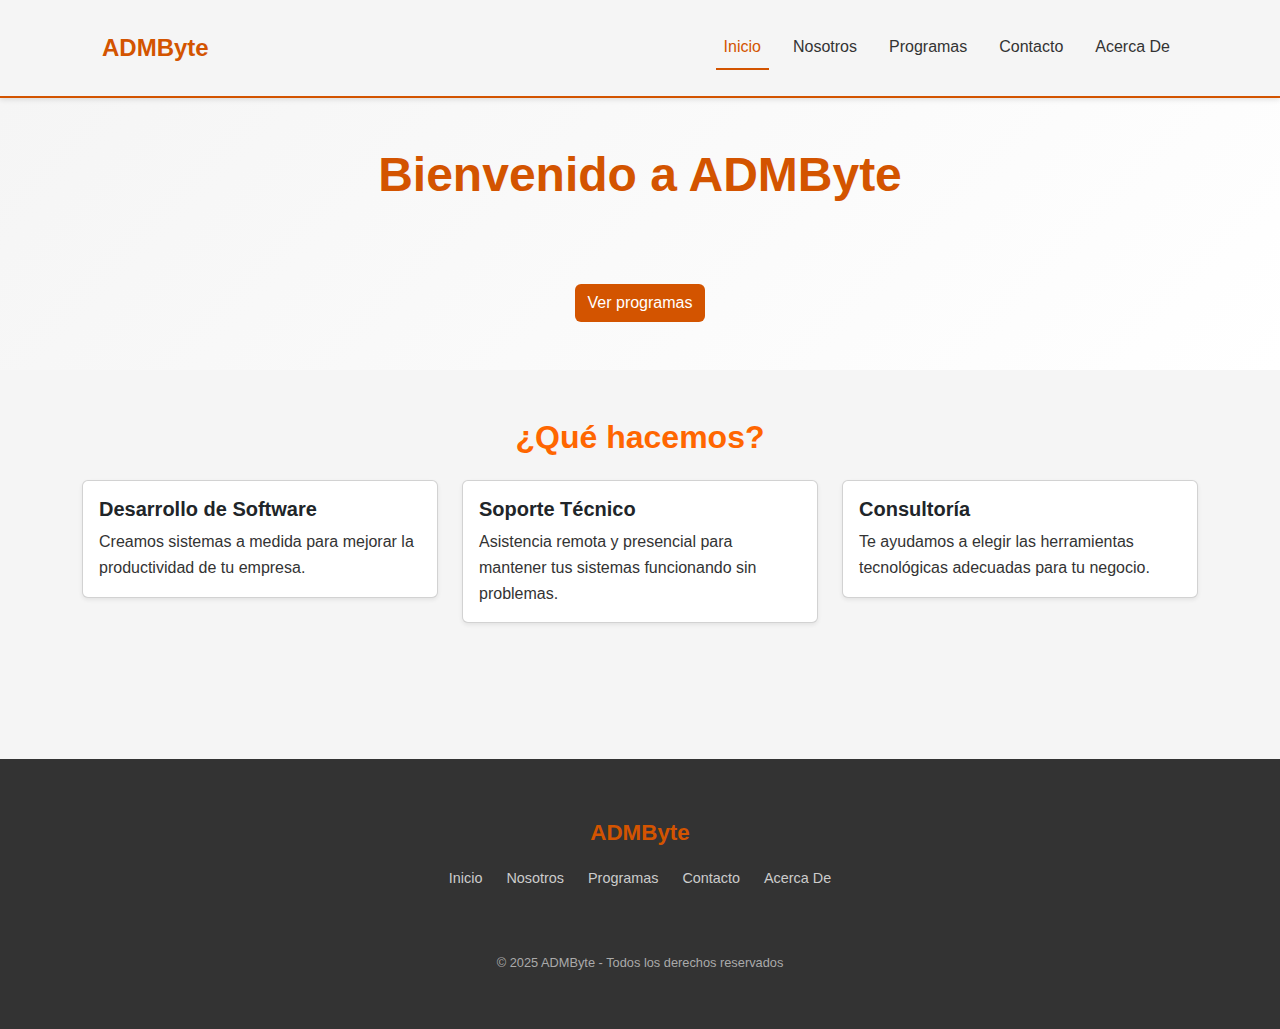
<file: index.html>
<!DOCTYPE html>
<html lang="es">

<head>
    <meta charset="UTF-8" />
    <meta name="viewport" content="width=device-width, initial-scale=1.0" />
    <meta name="description" content="ADMByte - Soluciones tecnológicas para tu negocio" />
    <meta name="keywords" content="ADMByte, software, tecnología, sistemas" />
    <meta name="author" content="Lucas Elizalde" />
    <meta property="og:type" content="website" />
    <meta property="og:title" content="ADMByte | Soluciones digitales a medida" />
    <meta property="og:description" content="Creamos software y soporte técnico para que tu negocio crezca." />
    <meta property="og:image" content="https://proyectoadmbyte.great-site.net/img/og-image.jpg" />
    <meta property="og:url" content="https://proyectoadmbyte.great-site.net/" />
    <meta property="og:site_name" content="ADMByte" />
    <title>ADMByte | Inicio</title>
    <link rel="stylesheet" href="https://cdn.jsdelivr.net/npm/bootstrap@5.3.0/dist/css/bootstrap.min.css" />
    <link rel="stylesheet" href="css/styles.css" />
</head>

<body>
    <header>
        <nav class="navbar navbar-expand-lg">
            <div class="container">
                <a class="navbar-brand" href="index.html">ADMByte</a>
                <button class="navbar-toggler" type="button" data-bs-toggle="collapse" data-bs-target="#navbarNav"
                    aria-controls="navbarNav" aria-expanded="false" aria-label="Toggle navigation">
                    <span class="navbar-toggler-icon"></span>
                </button>
                <div class="collapse navbar-collapse" id="navbarNav">
                    <ul class="navbar-nav ms-auto">
                        <li class="nav-item"><a class="nav-link active" href="index.html">Inicio</a></li>
                        <li class="nav-item"><a class="nav-link" href="./pages/nosotros.html">Nosotros</a></li>
                        <li class="nav-item"><a class="nav-link" href="./pages/programas.html">Programas</a></li>
                        <li class="nav-item"><a class="nav-link" href="./pages/contacto.html">Contacto</a></li>
                        <li class="nav-item"><a class="nav-link" href="./pages/acercade.html">Acerca De</a></li>
                    </ul>
                </div>
            </div>
        </nav>
    </header>

    <main>
        <section class="hero text-center py-5">
            <div class="container">
                <h1>Bienvenido a ADMByte</h1>
                <p>Soluciones tecnológicas para que tu negocio crezca</p>
                <a href="./pages/programas.html" class="btn">Ver programas</a>
            </div>
        </section>

        <section id="servicios" class="container py-5">
            <h2 class="text-center mb-4">¿Qué hacemos?</h2>
            <div class="row">
                <div class="col-md-4">
                    <div class="card mb-4 shadow-sm">
                        <div class="card-body">
                            <h5 class="card-title">Desarrollo de Software</h5>
                            <p class="card-text">Creamos sistemas a medida para mejorar la productividad de tu empresa.
                            </p>
                        </div>
                    </div>
                </div>
                <div class="col-md-4">
                    <div class="card mb-4 shadow-sm">
                        <div class="card-body">
                            <h5 class="card-title">Soporte Técnico</h5>
                            <p class="card-text">Asistencia remota y presencial para mantener tus sistemas funcionando
                                sin problemas.</p>
                        </div>
                    </div>
                </div>
                <div class="col-md-4">
                    <div class="card mb-4 shadow-sm">
                        <div class="card-body">
                            <h5 class="card-title">Consultoría</h5>
                            <p class="card-text">Te ayudamos a elegir las herramientas tecnológicas adecuadas para tu
                                negocio.</p>
                        </div>
                    </div>
                </div>
            </div>
        </section>
    </main>

    <footer>
        <div class="container text-center py-4">
            <span class="footer-logo">ADMByte</span>
            <div class="footer-links">
                <a href="index.html">Inicio</a>
                <a href="./pages/nosotros.html">Nosotros</a>
                <a href="./pages/programas.html">Programas</a>
                <a href="./pages/contacto.html">Contacto</a>
                <a href="./pages/acercade.html">Acerca De</a>
            </div>
            <div class="footer-socials">
                <a href="#"><i class="bi bi-facebook"></i></a>
                <a href="#"><i class="bi bi-instagram"></i></a>
                <a href="#"><i class="bi bi-linkedin"></i></a>
            </div>
            <div class="copyright">
                &copy; 2025 ADMByte - Todos los derechos reservados
            </div>
        </div>
    </footer>

    <!-- Bootstrap JS -->
    <script src="https://cdn.jsdelivr.net/npm/bootstrap@5.3.0/dist/js/bootstrap.bundle.min.js"></script>
</body>

</html>
</file>
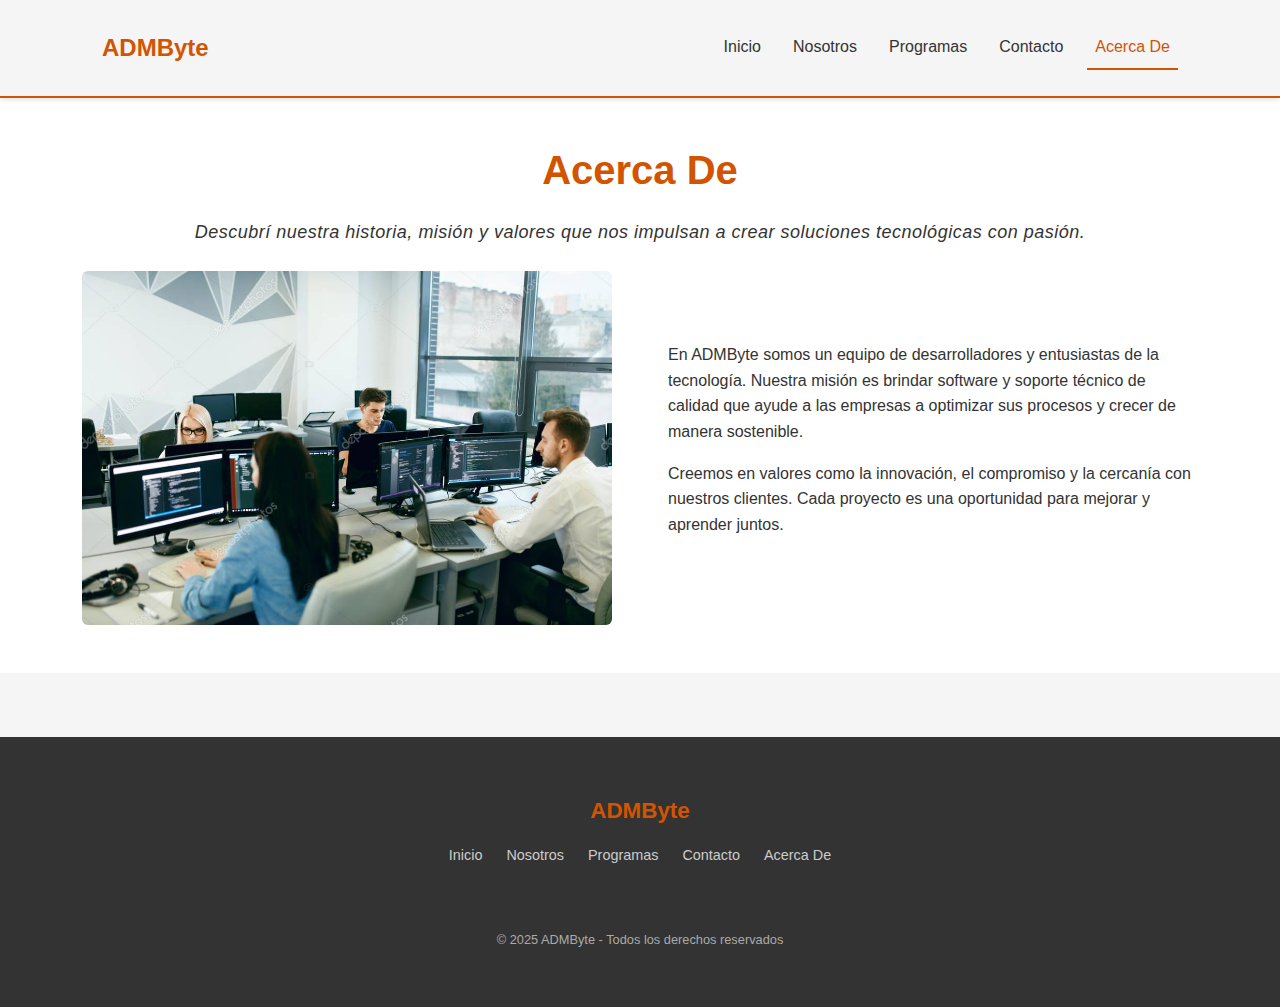
<file: pages/acercade.html>
<!DOCTYPE html>
<html lang="es">

<head>
    <meta charset="UTF-8" />
    <meta name="viewport" content="width=device-width, initial-scale=1.0" />
    <meta name="description" content="ADMByte - Acerca De" />
    <meta name="keywords" content="ADMByte, acerca de, misión, visión" />
    <meta name="author" content="Lucas Elizalde" />
    <meta property="og:type" content="website" />
    <meta property="og:title" content="ADMByte | ACERCA DE" />
    <meta property="og:description" content="Creamos software y soporte técnico para que tu negocio crezca." />
    <meta property="og:image" content="https://proyectoadmbyte.great-site.net/img/og-image.jpg" />
    <meta property="og:url" content="http://proyectoadmbyte.great-site.net/pages/acercade.html" />
    <meta property="og:site_name" content="ADMByte" />
    <title>ADMByte | Acerca De</title>
    <!-- Bootstrap CSS -->
    <link rel="stylesheet" href="https://cdn.jsdelivr.net/npm/bootstrap@5.3.0/dist/css/bootstrap.min.css" />
    <!-- Estilos personalizados -->
    <link rel="stylesheet" href="../css/styles.css" />
</head>

<body>
    <header>
        <nav class="navbar navbar-expand-lg">
            <div class="container">
                <a class="navbar-brand" href="../index.html">ADMByte</a>
                <button class="navbar-toggler" type="button" data-bs-toggle="collapse" data-bs-target="#navbarNav"
                    aria-controls="navbarNav" aria-expanded="false" aria-label="Toggle navigation">
                    <span class="navbar-toggler-icon"></span>
                </button>
                <div class="collapse navbar-collapse" id="navbarNav">
                    <ul class="navbar-nav ms-auto">
                        <li class="nav-item"><a class="nav-link" href="../index.html">Inicio</a></li>
                        <li class="nav-item"><a class="nav-link" href="nosotros.html">Nosotros</a></li>
                        <li class="nav-item"><a class="nav-link" href="programas.html">Programas</a></li>
                        <li class="nav-item"><a class="nav-link" href="contacto.html">Contacto</a></li>
                        <li class="nav-item"><a class="nav-link active" href="acercade.html">Acerca De</a></li>
                    </ul>
                </div>
            </div>
        </nav>
    </header>

    <main>
        <section id="acercade" class="py-5">
            <div class="container">
                <h2 class="text-center mb-4">Acerca De</h2>
                <p class="intro-ac text-center mb-4">Descubrí nuestra historia, misión y valores que nos impulsan a
                    crear soluciones tecnológicas con pasión.</p>
                <div class="row">
                    <div>
                        <img src="../img/OFICINA.jpg" alt="Nuestra oficina" class="img-fluid rounded" />
                    </div>
                    <div>
                        <p>En ADMByte somos un equipo de desarrolladores y entusiastas de la tecnología. Nuestra misión
                            es brindar software y soporte técnico de calidad que ayude a las empresas a optimizar sus
                            procesos y crecer de manera sostenible.</p>
                        <p>Creemos en valores como la innovación, el compromiso y la cercanía con nuestros clientes.
                            Cada proyecto es una oportunidad para mejorar y aprender juntos.</p>
                    </div>
                </div>
            </div>
        </section>
    </main>

    <footer>
        <div class="container text-center py-4">
            <span class="footer-logo">ADMByte</span>
            <div class="footer-links">
                <a href="../index.html">Inicio</a>
                <a href="nosotros.html">Nosotros</a>
                <a href="programas.html">Programas</a>
                <a href="contacto.html">Contacto</a>
                <a href="acercade.html">Acerca De</a>
            </div>
            <div class="footer-socials">
                <a href="#"><i class="bi bi-facebook"></i></a>
                <a href="#"><i class="bi bi-instagram"></i></a>
                <a href="#"><i class="bi bi-linkedin"></i></a>
            </div>
            <div class="copyright">
                &copy; 2025 ADMByte - Todos los derechos reservados
            </div>
        </div>
    </footer>

    <!-- Bootstrap JS -->
    <script src="https://cdn.jsdelivr.net/npm/bootstrap@5.3.0/dist/js/bootstrap.bundle.min.js"></script>
</body>

</html>
</file>
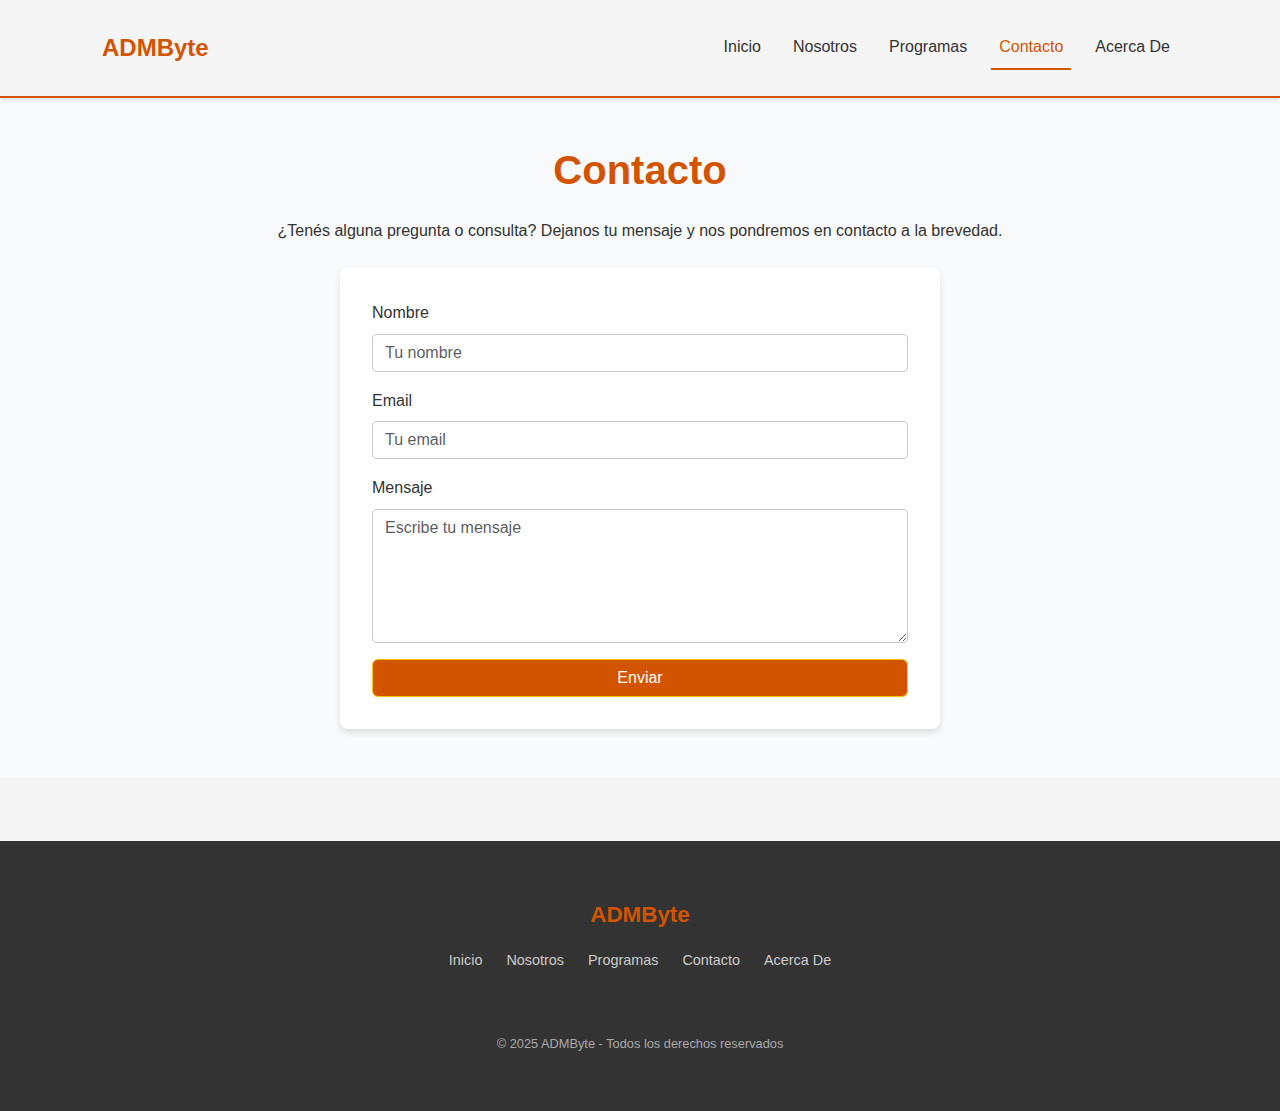
<file: pages/contacto.html>
<!DOCTYPE html>
<html lang="es">

<head>
    <meta charset="UTF-8" />
    <meta name="viewport" content="width=device-width, initial-scale=1.0" />
    <meta name="description" content="ADMByte - Contacto" />
    <meta name="keywords" content="ADMByte, contacto, consultas" />
    <meta name="author" content="Lucas Elizalde" />
    <meta property="og:type" content="website" />
    <meta property="og:title" content="ADMByte | CONTACTO" />
    <meta property="og:description" content="Creamos software y soporte técnico para que tu negocio crezca." />
    <meta property="og:image" content="https://proyectoadmbyte.great-site.net/img/og-image.jpg" />
    <meta property="og:url" content="http://proyectoadmbyte.great-site.net/pages/contacto.html" />
    <meta property="og:site_name" content="ADMByte" />
    <title>ADMByte | Contacto</title>
    <!-- Bootstrap CSS -->
    <link rel="stylesheet" href="https://cdn.jsdelivr.net/npm/bootstrap@5.3.0/dist/css/bootstrap.min.css" />
    <!-- Estilos personalizados -->
    <link rel="stylesheet" href="../css/styles.css" />
</head>

<body>
    <header>
        <nav class="navbar navbar-expand-lg">
            <div class="container">
                <a class="navbar-brand" href="../index.html">ADMByte</a>
                <button class="navbar-toggler" type="button" data-bs-toggle="collapse" data-bs-target="#navbarNav"
                    aria-controls="navbarNav" aria-expanded="false" aria-label="Toggle navigation">
                    <span class="navbar-toggler-icon"></span>
                </button>
                <div class="collapse navbar-collapse" id="navbarNav">
                    <ul class="navbar-nav ms-auto">
                        <li class="nav-item"><a class="nav-link" href="../index.html">Inicio</a></li>
                        <li class="nav-item"><a class="nav-link" href="nosotros.html">Nosotros</a></li>
                        <li class="nav-item"><a class="nav-link" href="programas.html">Programas</a></li>
                        <li class="nav-item"><a class="nav-link active" href="contacto.html">Contacto</a></li>
                        <li class="nav-item"><a class="nav-link" href="acercade.html">Acerca De</a></li>
                    </ul>
                </div>
            </div>
        </nav>
    </header>

    <main>
        <section id="contacto" class="py-5 bg-light">
            <div class="container">
                <h2 class="text-center mb-4">Contacto</h2>
                <p class="text-center mb-4">¿Tenés alguna pregunta o consulta? Dejanos tu mensaje y nos pondremos en
                    contacto a la brevedad.</p>
                <form class="mx-auto" style="max-width: 600px;">
                    <div class="mb-3">
                        <label for="nombre" class="form-label">Nombre</label>
                        <input type="text" id="nombre" class="form-control" placeholder="Tu nombre" required />
                    </div>
                    <div class="mb-3">
                        <label for="email" class="form-label">Email</label>
                        <input type="email" id="email" class="form-control" placeholder="Tu email" required />
                    </div>
                    <div class="mb-3">
                        <label for="mensaje" class="form-label">Mensaje</label>
                        <textarea id="mensaje" class="form-control" rows="5" placeholder="Escribe tu mensaje"
                            required></textarea>
                    </div>
                    <div class="text-center">
                        <button type="submit" class="btn btn-warning">Enviar</button>
                    </div>
                </form>
            </div>
        </section>
    </main>

    <footer>
        <div class="container text-center py-4">
            <span class="footer-logo">ADMByte</span>
            <div class="footer-links">
                <a href="../index.html">Inicio</a>
                <a href="nosotros.html">Nosotros</a>
                <a href="programas.html">Programas</a>
                <a href="contacto.html">Contacto</a>
                <a href="acercade.html">Acerca De</a>
            </div>
            <div class="footer-socials">
                <a href="#"><i class="bi bi-facebook"></i></a>
                <a href="#"><i class="bi bi-instagram"></i></a>
                <a href="#"><i class="bi bi-linkedin"></i></a>
            </div>
            <div class="copyright">
                &copy; 2025 ADMByte - Todos los derechos reservados
            </div>
        </div>
    </footer>

    <!-- Bootstrap JS -->
    <script src="https://cdn.jsdelivr.net/npm/bootstrap@5.3.0/dist/js/bootstrap.bundle.min.js"></script>
</body>

</html>
</file>
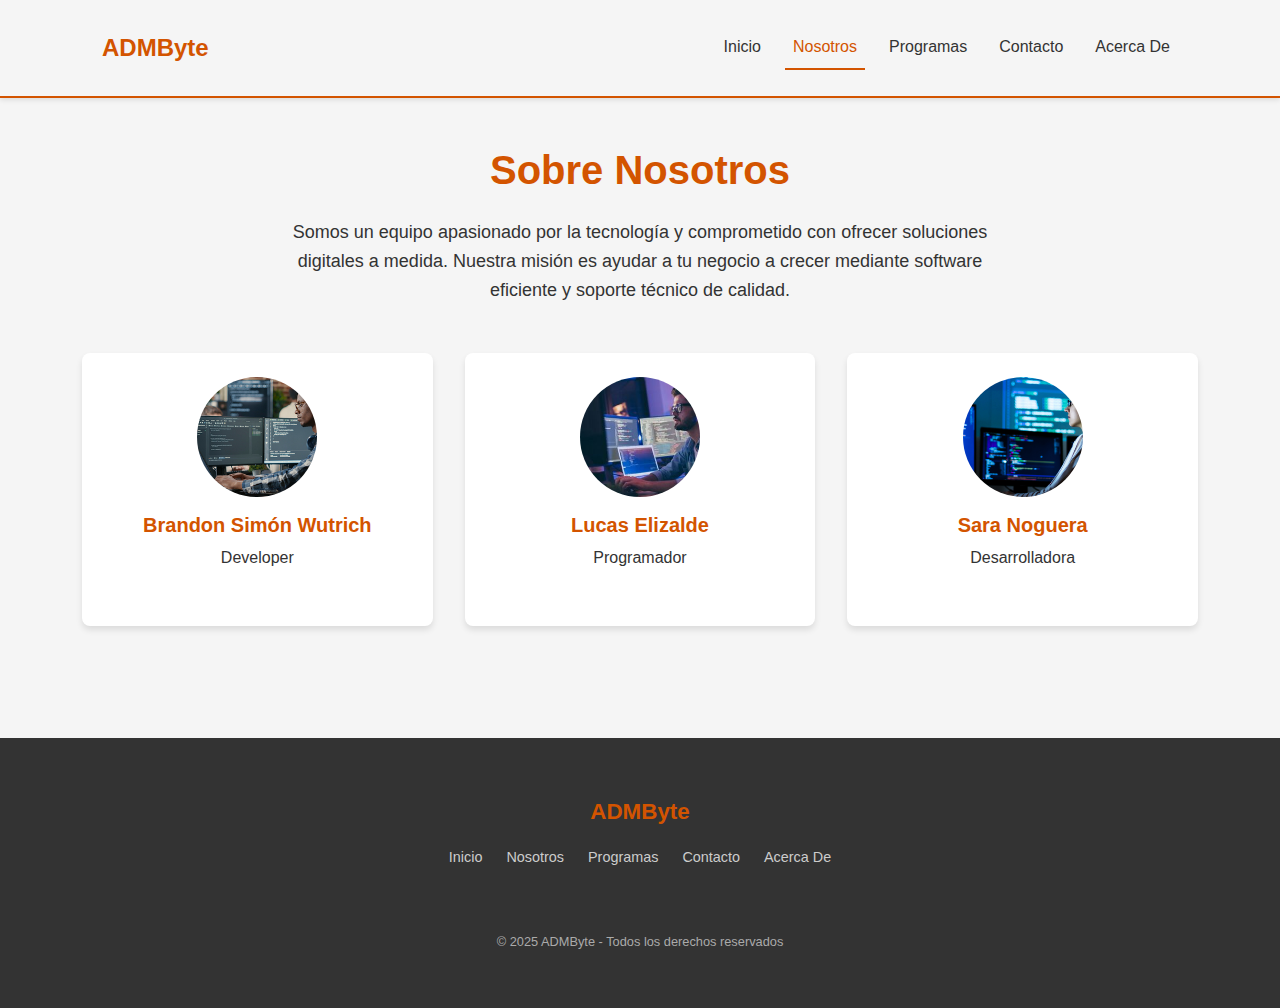
<file: pages/nosotros.html>
<!DOCTYPE html>
<html lang="es">

<head>
    <meta charset="UTF-8" />
    <meta name="viewport" content="width=device-width, initial-scale=1.0" />
    <meta name="description" content="ADMByte - Conocé al equipo detrás de las soluciones tecnológicas" />
    <meta name="keywords" content="ADMByte, nosotros, equipo, tecnología" />
    <meta name="author" content="Lucas Elizalde" />
    <title>ADMByte | Nosotros</title>
    <!-- Bootstrap CSS -->
    <link rel="stylesheet" href="https://cdn.jsdelivr.net/npm/bootstrap@5.3.0/dist/css/bootstrap.min.css" />
    <!-- Estilos personalizados -->
    <link rel="stylesheet" href="../css/styles.css" />
</head>

<body>
    <header>
        <nav class="navbar navbar-expand-lg">
            <div class="container">
                <a class="navbar-brand" href="../index.html">ADMByte</a>
                <button class="navbar-toggler" type="button" data-bs-toggle="collapse" data-bs-target="#navbarNav"
                    aria-controls="navbarNav" aria-expanded="false" aria-label="Toggle navigation">
                    <span class="navbar-toggler-icon"></span>
                </button>
                <div class="collapse navbar-collapse" id="navbarNav">
                    <ul class="navbar-nav ms-auto">
                        <li class="nav-item"><a class="nav-link" href="../index.html">Inicio</a></li>
                        <li class="nav-item"><a class="nav-link active" href="nosotros.html">Nosotros</a></li>
                        <li class="nav-item"><a class="nav-link" href="programas.html">Programas</a></li>
                        <li class="nav-item"><a class="nav-link" href="contacto.html">Contacto</a></li>
                        <li class="nav-item"><a class="nav-link" href="acercade.html">Acerca De</a></li>
                    </ul>
                </div>
            </div>
        </nav>
    </header>

    <main>
        <section id="nosotros" class="py-5">
            <div class="container">
                <h2 class="text-center mb-4">Sobre Nosotros</h2>
                <p class="text-center mb-5">Somos un equipo apasionado por la tecnología y comprometido con ofrecer
                    soluciones digitales a medida. Nuestra misión es ayudar a tu negocio a crecer mediante software
                    eficiente y soporte técnico de calidad.</p>
                <div class="equipo">
                    <div class="miembro">
                        <img src="../img/Programador 1.jpg" alt="Brandon Simón" />
                        <h3>Brandon Simón Wutrich</h3>
                        <p>Developer</p>
                    </div>
                    <div class="miembro">
                        <img src="../img/Programador 2.jpg" alt="Lucas Elizalde" />
                        <h3>Lucas Elizalde</h3>
                        <p>Programador</p>
                    </div>
                    <div class="miembro">
                        <img src="../img/Programadora 3.jpg" alt="Sara Noguera" />
                        <h3>Sara Noguera</h3>
                        <p>Desarrolladora</p>
                    </div>
                </div>
            </div>
        </section>
    </main>

    <footer>
        <div class="container text-center py-4">
            <span class="footer-logo">ADMByte</span>
            <div class="footer-links">
                <a href="../index.html">Inicio</a>
                <a href="nosotros.html">Nosotros</a>
                <a href="programas.html">Programas</a>
                <a href="contacto.html">Contacto</a>
                <a href="acercade.html">Acerca De</a>
            </div>
            <div class="footer-socials">
                <a href="#"><i class="bi bi-facebook"></i></a>
                <a href="#"><i class="bi bi-instagram"></i></a>
                <a href="#"><i class="bi bi-linkedin"></i></a>
            </div>
            <div class="copyright">
                &copy; 2025 ADMByte - Todos los derechos reservados
            </div>
        </div>
    </footer>

    <!-- Bootstrap JS -->
    <script src="https://cdn.jsdelivr.net/npm/bootstrap@5.3.0/dist/js/bootstrap.bundle.min.js"></script>
</body>

</html>
</file>
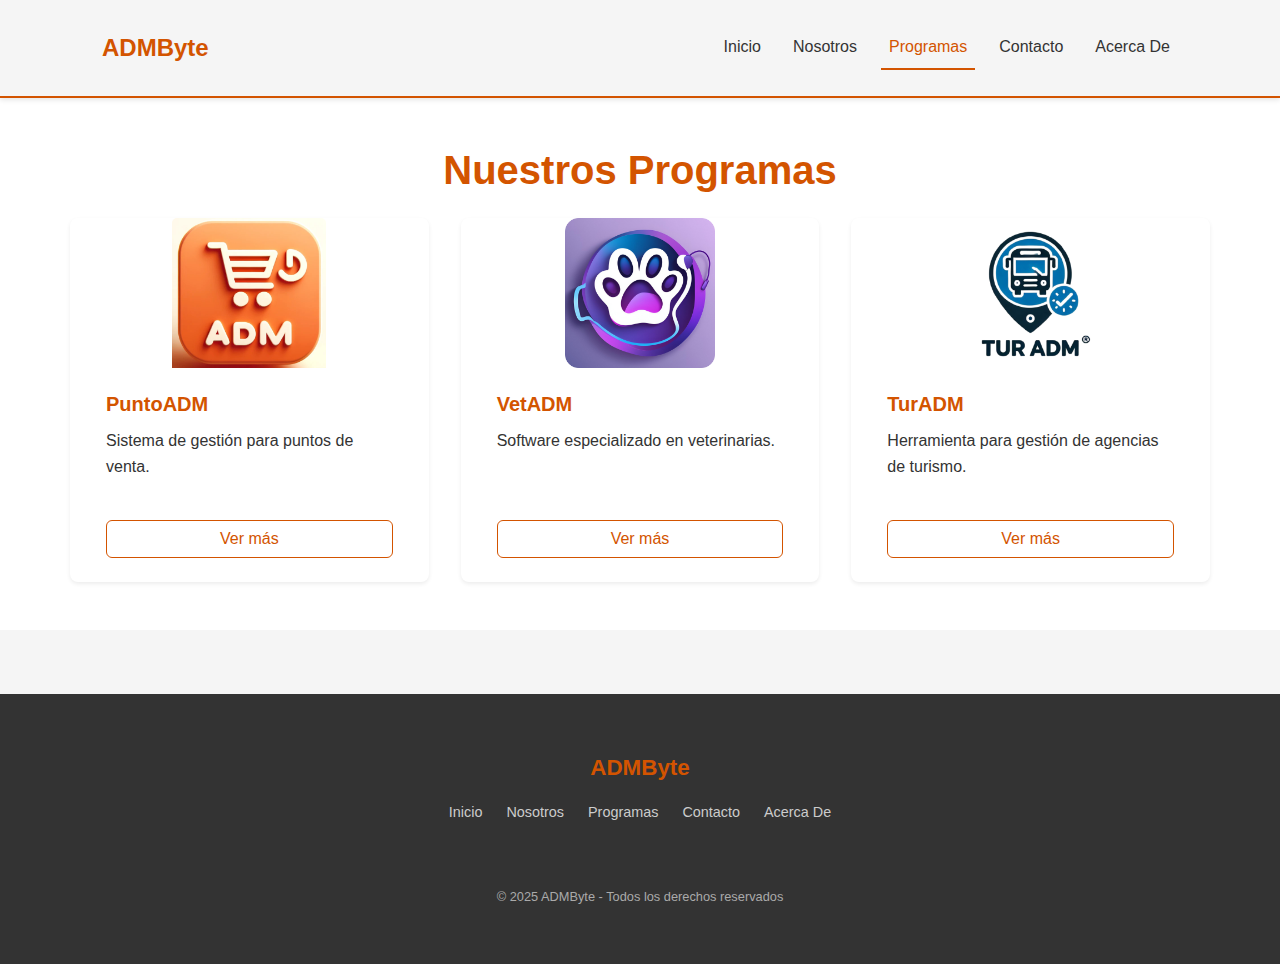
<file: pages/programas.html>
<!DOCTYPE html>
<html lang="es">

<head>
    <meta charset="UTF-8" />
    <meta name="viewport" content="width=device-width, initial-scale=1.0" />
    <meta name="description" content="ADMByte - Nuestros Programas" />
    <meta name="keywords" content="ADMByte, programas, soluciones" />
    <meta name="author" content="Lucas Elizalde" />
    <title>ADMByte | Programas</title>
    <!-- Bootstrap CSS -->
    <link rel="stylesheet" href="https://cdn.jsdelivr.net/npm/bootstrap@5.3.0/dist/css/bootstrap.min.css" />
    <!-- Estilos personalizados -->
    <link rel="stylesheet" href="../css/styles.css" />
</head>

<body>
    <header>
        <nav class="navbar navbar-expand-lg">
            <div class="container">
                <a class="navbar-brand" href="../index.html">ADMByte</a>
                <button class="navbar-toggler" type="button" data-bs-toggle="collapse" data-bs-target="#navbarNav"
                    aria-controls="navbarNav" aria-expanded="false" aria-label="Toggle navigation">
                    <span class="navbar-toggler-icon"></span>
                </button>
                <div class="collapse navbar-collapse" id="navbarNav">
                    <ul class="navbar-nav ms-auto">
                        <li class="nav-item"><a class="nav-link" href="../index.html">Inicio</a></li>
                        <li class="nav-item"><a class="nav-link" href="nosotros.html">Nosotros</a></li>
                        <li class="nav-item"><a class="nav-link active" href="programas.html">Programas</a></li>
                        <li class="nav-item"><a class="nav-link" href="contacto.html">Contacto</a></li>
                        <li class="nav-item"><a class="nav-link" href="acercade.html">Acerca De</a></li>
                    </ul>
                </div>
            </div>
        </nav>
    </header>

    <main>
        <section id="programas" class="py-5">
            <div class="container">
                <h2 class="text-center mb-4">Nuestros Programas</h2>
                <div class="row">
                    <!-- Tarjeta PuntoADM -->
                    <div class="card mb-4 shadow-sm">
                        <img src="../img/PUNTOADM.png" class="card-img-top" alt="PuntoADM" />
                        <div class="card-body">
                            <h5 class="card-title">PuntoADM</h5>
                            <p class="card-text">Sistema de gestión para puntos de venta.</p>
                            <a href="#" class="btn btn-outline-warning">Ver más</a>
                        </div>
                    </div>

                    <!-- Tarjeta VetADM -->
                    <div class="card mb-4 shadow-sm">
                        <img src="../img/VETADM.png" class="card-img-top" alt="VetADM" />
                        <div class="card-body">
                            <h5 class="card-title">VetADM</h5>
                            <p class="card-text">Software especializado en veterinarias.</p>
                            <a href="#" class="btn btn-outline-warning">Ver más</a>
                        </div>
                    </div>

                    <!-- Tarjeta TurADM -->
                    <div class="card mb-4 shadow-sm">
                        <img src="../img/TURADM.png" class="card-img-top" alt="TurADM" />
                        <div class="card-body">
                            <h5 class="card-title">TurADM</h5>
                            <p class="card-text">Herramienta para gestión de agencias de turismo.</p>
                            <a href="#" class="btn btn-outline-warning">Ver más</a>
                        </div>
                    </div>
                </div>
            </div>
        </section>
    </main>

    <footer>
        <div class="container text-center py-4">
            <span class="footer-logo">ADMByte</span>
            <div class="footer-links">
                <a href="../index.html">Inicio</a>
                <a href="nosotros.html">Nosotros</a>
                <a href="programas.html">Programas</a>
                <a href="contacto.html">Contacto</a>
                <a href="acercade.html">Acerca De</a>
            </div>
            <div class="footer-socials">
                <a href="#"><i class="bi bi-facebook"></i></a>
                <a href="#"><i class="bi bi-instagram"></i></a>
                <a href="#"><i class="bi bi-linkedin"></i></a>
            </div>
            <div class="copyright">
                &copy; 2025 ADMByte - Todos los derechos reservados
            </div>
        </div>
    </footer>

    <!-- Bootstrap JS -->
    <script src="https://cdn.jsdelivr.net/npm/bootstrap@5.3.0/dist/js/bootstrap.bundle.min.js"></script>
</body>

</html>
</file>
<file: css/styles.css>
body {
  font-family: "Poppins", sans-serif;
  font-size: 16px;
  color: #333333;
  line-height: 1.6;
  background-color: #f5f5f5;
}

h1, h2, h3, h4, h5, h6 {
  font-weight: 700;
  color: #ff6600;
  margin-bottom: 0.5rem;
}

h1 {
  font-size: 2.5rem;
}
@media (max-width: 576px) {
  h1 {
    font-size: 2rem;
  }
}

h2 {
  font-size: 2rem;
}
@media (max-width: 576px) {
  h2 {
    font-size: 1.75rem;
  }
}

h3 {
  font-size: 1.5rem;
}
@media (max-width: 576px) {
  h3 {
    font-size: 1.25rem;
  }
}

p {
  font-size: 1rem;
  margin-bottom: 1rem;
  color: #333333;
}

a {
  color: #ff6600;
  text-decoration: none;
}
a:hover {
  text-decoration: underline;
}

header {
  position: sticky;
  top: 0;
  background-color: #ffffff;
  z-index: 1000;
  box-shadow: 0 2px 5px rgba(0, 0, 0, 0.1);
}
header .container {
  display: flex;
  align-items: center;
  justify-content: space-between;
  padding: 0.5rem 2rem;
}
@media (max-width: 576px) {
  header .container {
    flex-direction: column;
    gap: 0.5rem;
  }
}

footer {
  background-color: #333;
  color: #fff;
  padding: 2rem 0;
  text-align: center;
  font-size: 0.9rem;
  margin-top: 4rem;
}
footer .footer-logo {
  font-size: 1.4rem;
  font-weight: bold;
  color: #d35400;
  margin-bottom: 1rem;
  display: block;
}
footer .footer-links {
  display: flex;
  justify-content: center;
  gap: 1.5rem;
  margin-bottom: 1rem;
}
footer .footer-links a {
  color: #ccc;
  text-decoration: none;
  transition: color 0.3s ease;
}
footer .footer-links a:hover {
  color: #d35400;
}
footer .footer-socials {
  margin-bottom: 1rem;
}
footer .footer-socials a {
  color: #ccc;
  margin: 0 0.5rem;
  font-size: 1.2rem;
  transition: color 0.3s ease;
}
footer .footer-socials a:hover {
  color: #d35400;
}
footer .copyright {
  font-size: 0.8rem;
  color: #aaa;
}
@media (max-width: 576px) {
  footer .footer-links {
    flex-direction: column;
    gap: 0.5rem;
  }
  footer .footer-socials a {
    margin: 0 0.3rem;
  }
}

.navbar {
  background-color: #f5f5f5;
  padding: 1rem 2rem;
  border-bottom: 2px solid #d35400;
}
.navbar .navbar-brand {
  font-size: 1.5rem;
  font-weight: bold;
  color: #d35400;
  text-decoration: none;
  transition: color 0.3s ease;
}
.navbar .navbar-brand:hover {
  color: rgb(160, 63.6966824645, 0);
}
.navbar .navbar-toggler {
  border: none;
  background: transparent;
}
.navbar .navbar-toggler:focus {
  outline: none;
  box-shadow: none;
}
.navbar .navbar-toggler i {
  font-size: 1.5rem;
  color: #d35400;
}
.navbar .navbar-collapse {
  justify-content: flex-end;
}
.navbar .nav-link {
  color: #333;
  font-weight: 500;
  margin-left: 1rem;
  transition: all 0.3s ease;
}
.navbar .nav-link:hover {
  color: #d35400;
  transform: translateY(-2px);
}
.navbar .nav-link.active {
  color: #d35400;
  border-bottom: 2px solid #d35400;
}
@media (max-width: 576px) {
  .navbar .navbar-collapse {
    background-color: #fff;
    padding: 1rem;
    border-top: 1px solid #ddd;
  }
  .navbar .nav-link {
    margin-left: 0;
    margin-bottom: 0.5rem;
    display: block;
  }
}

.hero {
  background: linear-gradient(135deg, #f5f5f5, #ffffff);
  padding: 4rem 2rem;
  text-align: center;
  display: flex;
  flex-direction: column;
  justify-content: center;
  align-items: center;
}
.hero h1 {
  font-size: 3rem;
  color: #d35400;
  margin-bottom: 1rem;
  font-weight: 700;
  animation: fadeInDown 1s ease-out;
}
.hero p {
  max-width: 600px;
  margin: 0 auto 2rem;
  font-size: 1.25rem;
  color: #333333;
  line-height: 1.6;
  font-style: italic;
  letter-spacing: 0.5px;
  opacity: 0;
  animation: fadeInUp 1s ease-out 0.5s forwards;
}
.hero a.btn {
  transition: all 0.3s ease;
  background-color: #d35400;
  color: #ffffff;
}
.hero a.btn:hover {
  background-color: rgb(160, 63.6966824645, 0);
  transform: scale(1.05);
}
@media (max-width: 576px) {
  .hero h1 {
    font-size: 2rem;
  }
  .hero p {
    font-size: 1rem;
  }
}

@keyframes fadeInDown {
  from {
    opacity: 0;
    transform: translateY(-30px);
  }
  to {
    opacity: 1;
    transform: translateY(0);
  }
}
@keyframes fadeInUp {
  from {
    opacity: 0;
    transform: translateY(30px);
  }
  to {
    opacity: 1;
    transform: translateY(0);
  }
}
#acercade {
  background-color: #ffffff;
  padding: 4rem 2rem;
}
#acercade h2 {
  font-size: 2.5rem;
  color: #d35400;
  margin-bottom: 1.5rem;
}
@media (max-width: 576px) {
  #acercade h2 {
    font-size: 2rem;
  }
}
#acercade .intro-ac {
  font-size: 1.125rem;
  color: #333333;
  font-style: italic;
  letter-spacing: 0.5px;
  margin-bottom: 2rem;
}
#acercade .row {
  display: grid;
  grid-template-columns: repeat(auto-fit, minmax(300px, 1fr));
  gap: 2rem;
  align-items: center;
}
#acercade img {
  width: 100%;
  border-radius: 8px;
}
#acercade p {
  font-size: 1rem;
  color: #333333;
  line-height: 1.6;
}

#contacto {
  background-color: #f5f5f5;
  padding: 4rem 2rem;
}
#contacto h2 {
  font-size: 2.5rem;
  color: #d35400;
  margin-bottom: 2rem;
  text-align: center;
}
@media (max-width: 576px) {
  #contacto h2 {
    font-size: 2rem;
  }
}
#contacto form {
  background-color: #ffffff;
  padding: 2rem;
  border-radius: 8px;
  box-shadow: 0 4px 6px rgba(0, 0, 0, 0.1);
}
#contacto form .form-label {
  font-weight: 500;
  color: #333333;
}
#contacto form .form-control {
  border-radius: 4px;
  border: 1px solid #ccc;
  margin-bottom: 1rem;
}
#contacto form .form-control:focus {
  border-color: #d35400;
  box-shadow: none;
}
#contacto form button {
  display: block;
  width: 100%;
  transition: all 0.3s ease;
  background-color: #d35400;
  color: #ffffff;
}
#contacto form button:hover {
  background-color: rgb(160, 63.6966824645, 0);
}

#nosotros {
  background-color: #f5f5f5;
  padding: 4rem 2rem;
  text-align: center;
}
#nosotros h2 {
  font-size: 2.5rem;
  color: #d35400;
  margin-bottom: 1.5rem;
}
@media (max-width: 576px) {
  #nosotros h2 {
    font-size: 2rem;
  }
}
#nosotros p {
  font-size: 1.125rem;
  color: #333333;
  max-width: 700px;
  margin: 0 auto 2rem;
  line-height: 1.6;
}
#nosotros .equipo {
  display: grid;
  grid-template-columns: repeat(auto-fit, minmax(220px, 1fr));
  gap: 2rem;
}
@media (max-width: 576px) {
  #nosotros .equipo {
    grid-template-columns: 1fr;
  }
}
#nosotros .equipo .miembro {
  background-color: #ffffff;
  border-radius: 0.5rem;
  padding: 1.5rem;
  box-shadow: 0 4px 6px rgba(0, 0, 0, 0.1);
  text-align: center;
}
#nosotros .equipo .miembro img {
  width: 120px;
  height: 120px;
  object-fit: cover;
  border-radius: 50%;
  margin-bottom: 1rem;
}
#nosotros .equipo .miembro h3 {
  font-size: 1.25rem;
  color: #d35400;
  margin-bottom: 0.5rem;
}
#nosotros .equipo .miembro p {
  font-size: 1rem;
  color: #333333;
}

#programas {
  background-color: #ffffff;
  padding: 4rem 2rem;
}
#programas h2 {
  font-size: 2.5rem;
  color: #d35400;
  margin-bottom: 2rem;
}
@media (max-width: 576px) {
  #programas h2 {
    font-size: 2rem;
  }
}
#programas .row {
  display: grid;
  grid-template-columns: repeat(auto-fit, minmax(250px, 1fr));
  gap: 2rem;
  align-items: start;
}
#programas .card {
  display: flex;
  flex-direction: column;
  background: #ffffff;
  border: none;
  border-radius: 0.5rem;
  overflow: hidden;
  transition: transform 0.3s ease, box-shadow 0.3s ease;
  height: 100%;
}
#programas .card:hover {
  transform: translateY(-5px);
  box-shadow: 0 8px 15px rgba(0, 0, 0, 0.15);
}
#programas .card .card-img-top {
  max-width: 100%;
  width: auto;
  height: 150px;
  object-fit: contain;
  margin: 0 auto;
}
#programas .card .card-body {
  display: flex;
  flex-direction: column;
  flex: 1;
  padding: 1.5rem;
}
#programas .card .card-body .card-title {
  color: #d35400;
  font-weight: 700;
  margin-bottom: 0.75rem;
}
#programas .card .card-body .card-text {
  color: #333333;
  margin-bottom: 1rem;
}
#programas .card .card-body .btn {
  transition: all 0.3s ease;
  color: #d35400;
  border-color: #d35400;
  margin-top: auto;
}
#programas .card .card-body .btn:hover {
  background-color: #d35400;
  color: #ffffff;
}
@media (max-width: 576px) {
  #programas .card-img-top {
    height: auto;
  }
}

/*# sourceMappingURL=styles.css.map */
</file>
